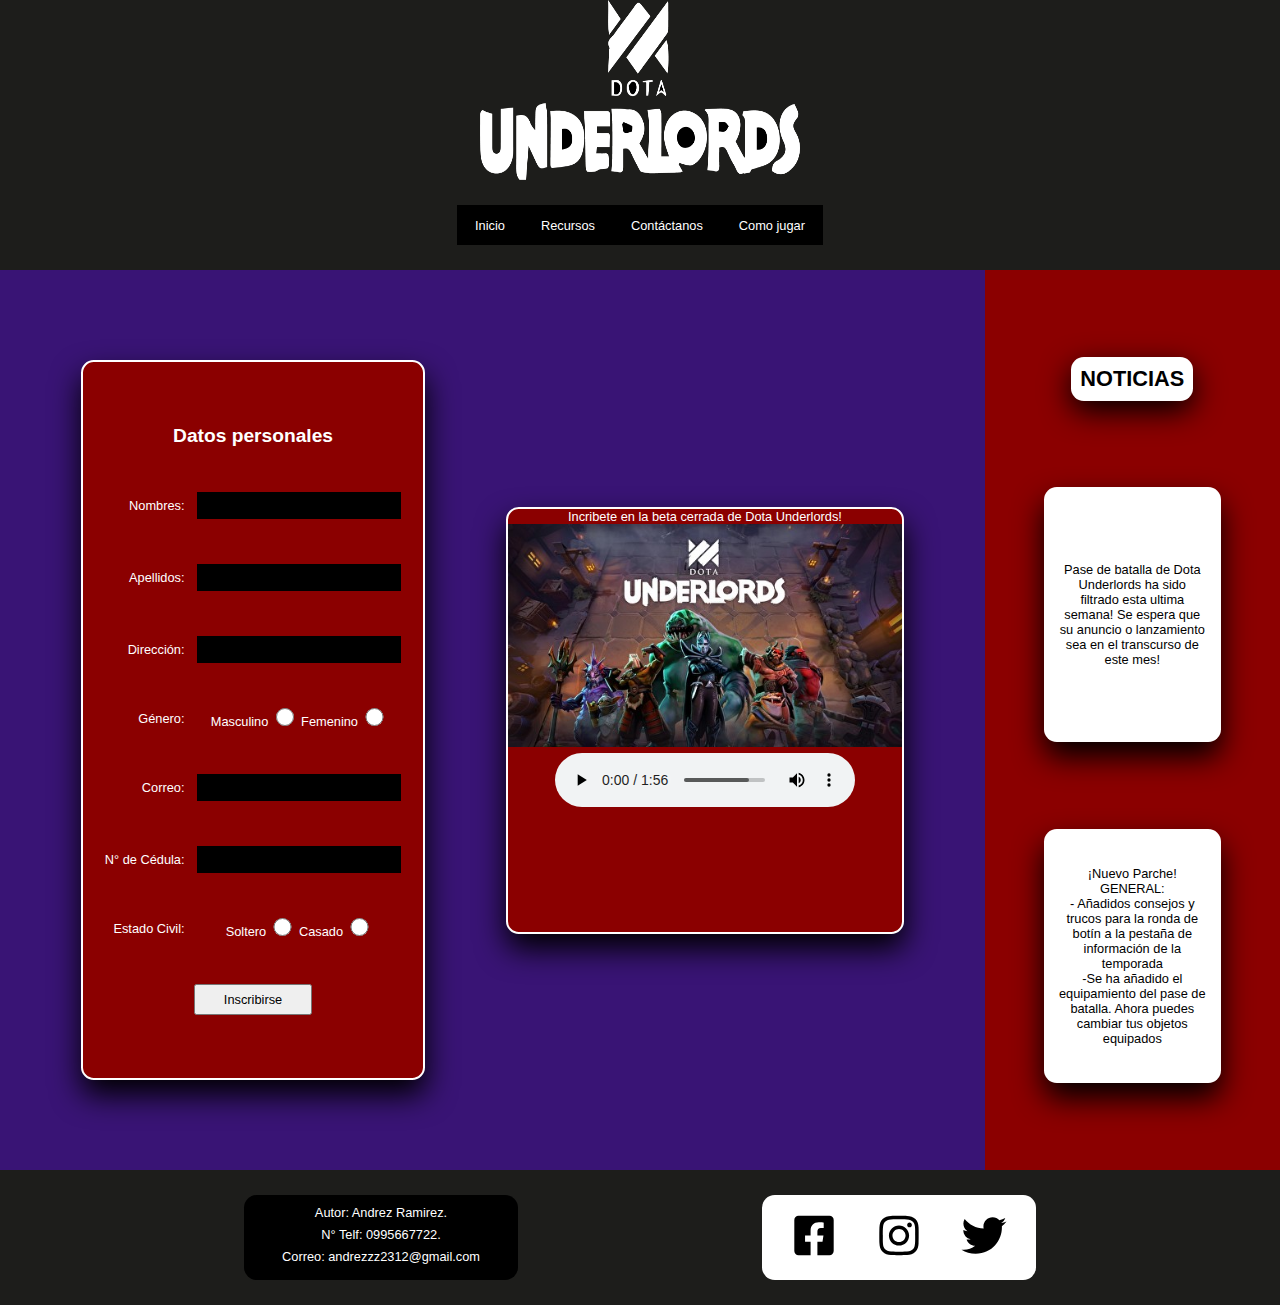
<file: index.html>
<!DOCTYPE html>
	<html>
		<head>
			<title>
				Dota Underlords
			</title>
			<link rel="stylesheet" type="text/css" href="paginaestilo.css">
			<link rel="shortcut icon" type="image/png" href="images/Underlordslogo.png">
		</head>
		<body>
			<header>
				<img src="images/Underlordsheader.png">
			</header>
			<nav>
				<ul class="nav">
					<li>
						<a href="index.html" >Inicio</a>
					</li>
				</ul>
				<ul class="nav">
					<li>
						<a href="#" >Recursos</a>						
						<ul>
							<li>
								<a class="sub" href="imagenes.html" >Imagenes</a>
							</li>
							<li>
								<a class="sub" href="clases.html" >Clases</a>
							</li>
						</ul>						
					</li>
				</ul>				
				<ul class="nav">
					<li>
						<a href="contacto.html" >Contáctanos</a>
					</li>
				</ul>
				<ul class="nav">
					<li>
						<a href="como jugar.html" >Como jugar</a>
					</li>
				</ul>
			</nav>
			<div class="midbody">
				<section>					
						<table >
							<tr >
								<td colspan="3" class="ti"><h2>Datos personales</h2></td>
							</tr>
							<tr>
								<td class="iz">Nombres:</td>
								<td colspan="2">
									<input class="text" >
								</td>
							</tr>
							<tr>
								<td class="iz">Apellidos:</td>
								<td colspan="2">
									<input class="text">
								</td>
							</tr>
							<tr>
								<td class="iz">Dirección:</td>
								<td colspan="2">
									<input class="text"> 
								</td>
							</tr>
							<tr>
								<td class="iz">Género:</td>
								<td>
									<label for="genero">Masculino</label>
									<input type="radio" name="genero" id="genero">
									
									<label for="genero">Femenino</label>
									<input type="radio" name="genero" id="genero">
								</td>
							</tr>
							<tr>
								<td class="iz">Correo:</td>
								<td colspan="2">
									<input class="text" type= email >
								</td>
							</tr>
							<tr>
								<td class="iz">N° de Cédula:</td>
								<td colspan="2">
									<input class="text" maxlength="10" >
								</td>
							</tr>				
							<tr>
								<td class="iz">Estado Civil:</td>
								<td>
									<label for="edocivil">Soltero</label>
									<input type="radio" name="edocivil" id="edocivil">
								
									<label for="edocivil">Casado</label>
									<input type="radio" name="edocivil" id="edocivil">
								</td>								
							</tr>	
							<tr>
								<td colspan="2"><button type="button">Inscribirse</button></td>
							</tr>			
						</table>
						<ul class="listavideo">
							<li>
								<p class="p2">
									Incribete en la beta cerrada de Dota Underlords!
								</p> 
							</li>
							<li>
								<img class="imgpag" src="images/underlords.jpg" alt="">
							</li>
							<li>
								<audio preload="auto" autoplay loop controls >
									<source src="audios/UnderOST.mp3"  type="audio/mpeg">
									Your browser does not support the audio element.
								</audio>
							</li>
						</ul>												
				</section>	
				<aside>
					<h2>NOTICIAS</h2>
					<p class="noticia">
						Pase de batalla de Dota Underlords ha sido filtrado esta ultima semana!
						Se espera que su anuncio o lanzamiento sea en el transcurso de este mes!
					</p>
					
					<p class="noticia">
						¡Nuevo Parche!
						<br>
						GENERAL: 
						<br>- Añadidos consejos y trucos para la ronda de botín a la pestaña de información de la temporada 
						<br>-Se ha añadido el equipamiento del pase de batalla. Ahora puedes cambiar tus objetos equipados
					</p>
				</aside>
			</div>
		</body>
		<footer>
			<ul class="info">
				<li>
					Autor: Andrez Ramirez.
				</li>
				<li>
					N° Telf: 0995667722.
				</li>
				<li>
					Correo: andrezzz2312@gmail.com
				</li>
			</ul>				
			<ul class="info2">
					<li>						
						<a href='https://www.facebook.com/'>
							<img src="images/facebook.svg">
						</a>					
					</li>
					<li>						
						<a href='https://www.instagram.com/?hl=en'>
							<img src="images/instagram.svg">
						</a>
					</li>
					<li>						
						<a href='https://twitter.com/'>
							<img src="images/twitter.svg">
						</a>					
					</li>
				</ul>
		</footer>
	</html>
</file>
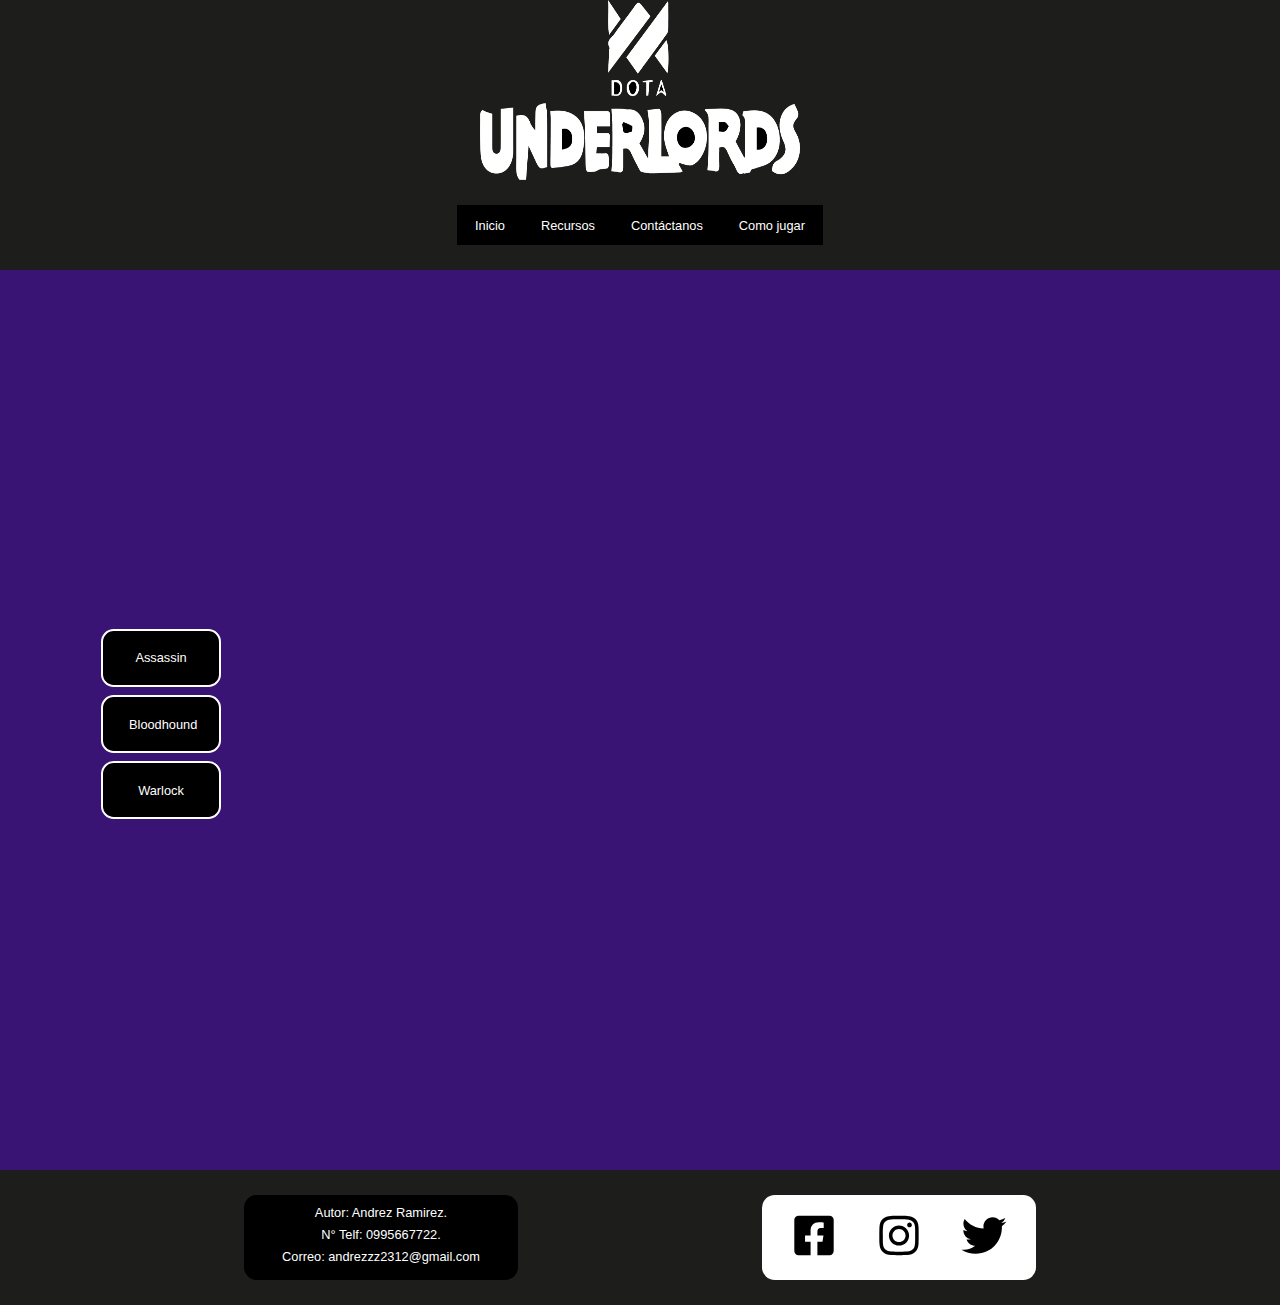
<file: clases.html>
<!DOCTYPE html>
<html>
  <head>
    <title>Dota Underlords</title>
    <link rel="stylesheet" type="text/css" href="paginaestilo.css" />
    <link
      rel="shortcut icon"
      type="image/png"
      href="images/Underlordslogo.png"
    />
  </head>
  <body>
    <header>
      <img src="images/Underlordsheader.png" />
    </header>
    <nav class="menu">
      <ul class="nav">
        <li>
          <a href="index.html">Inicio</a>
        </li>
      </ul>
      <ul class="nav">
        <li>
          <a href="#">Recursos</a>
          <ul>
            <li>
              <a class="sub" href="imagenes.html">Imagenes</a>
            </li>
            <li>
              <a class="sub" href="clases.html">Clases</a>
            </li>
          </ul>
        </li>
      </ul>
      <ul class="nav">
        <li>
          <a href="contacto.html">Contáctanos</a>
        </li>
      </ul>
      <ul class="nav">
        <li>
          <a href="como jugar.html">Como jugar</a>
        </li>
      </ul>
    </nav>
    <div class="midbody">
      <script type="text/javascript" language="javascript">
        function visible(images) {
          var elemento = document.getElementsByClassName(images);
          elemento[0].style.visibility = 'visible';
        }
        function mostrar_imagen(id) {
          img = document.getElementById(id);
          img.innerHTML = '<img src="images/assassin.png"/>';
        }
        function mostrar_imagen2(id) {
          img = document.getElementById(id);
          img.innerHTML = '<img  src="images/bloodhound.jpg"/>';
        }
        function mostrar_imagen3(id) {
          img = document.getElementById(id);
          img.innerHTML = '<img  src="images/warlock.jpg"/>';
        }
        function ocultar_imagen(id) {
          img = document.getElementById(id);
          img.innerHTML = '';
        }
      </script>
      <section class="clases">
        <ul>
          <li>
            <ul class="seleccion">
              <li>
                <input
                  type="button"
                  value="Assassin"
                  onClick="javascript:visible('images');javascript:mostrar_imagen('imagen1');javascript:ocultar_imagen('imagen2');javascript:ocultar_imagen('imagen3');"
                />
              </li>
            </ul>
            <ul class="seleccion">
              <li>
                <input
                  type="button"
                  value="Bloodhound"
                  onClick="javascript:visible('images');javascript:mostrar_imagen2('imagen2');javascript:ocultar_imagen('imagen1');javascript:ocultar_imagen('imagen3');"
                />
              </li>
            </ul>
            <ul class="seleccion">
              <li>
                <input
                  type="button"
                  value="Warlock"
                  onClick="javascript:visible('images');javascript:mostrar_imagen3('imagen3');javascript:ocultar_imagen('imagen1');javascript:ocultar_imagen('imagen2');"
                />
              </li>
            </ul>
          </li>
        </ul>
        <ul class="images">
          <li id="imagen1"></li>
          <li id="imagen2"></li>
          <li id="imagen3"></li>
        </ul>
      </section>
    </div>
  </body>
  <footer>
    <ul class="info">
      <li>Autor: Andrez Ramirez.</li>
      <li>N° Telf: 0995667722.</li>
      <li>Correo: andrezzz2312@gmail.com</li>
    </ul>
    <ul class="info2">
      <li>
        <a href="https://www.facebook.com/">
          <img src="images/facebook.svg" />
        </a>
      </li>
      <li>
        <a href="https://www.instagram.com/?hl=en">
          <img src="images/instagram.svg" />
        </a>
      </li>
      <li>
        <a href="https://twitter.com/">
          <img src="images/twitter.svg" />
        </a>
      </li>
    </ul>
  </footer>
</html>
</file>
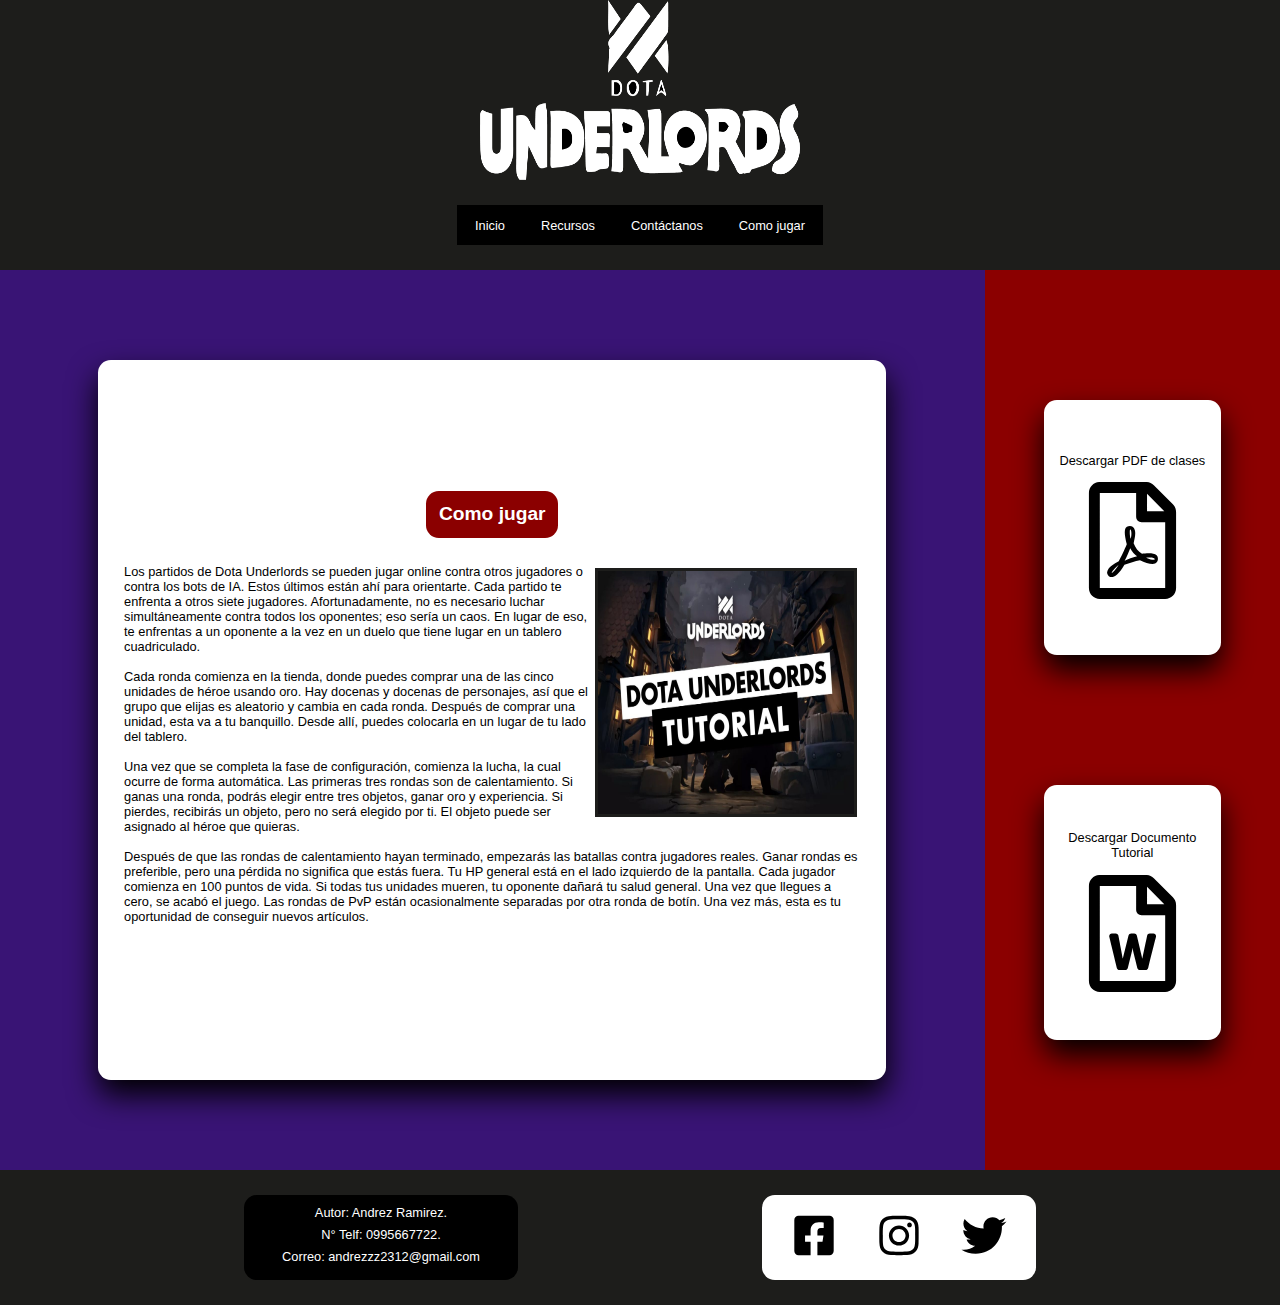
<file: como jugar.html>
<!DOCTYPE html>
<html>
  <head>
    <title>Dota Underlords</title>
    <link rel="stylesheet" type="text/css" href="paginaestilo.css" />
    <link
      rel="shortcut icon"
      type="image/png"
      href="images/Underlordslogo.png"
    />
  </head>
  <body>
    <header>
      <img src="images/Underlordsheader.png" />
    </header>
    <nav class="menu">
      <ul class="nav">
        <li>
          <a href="index.html">Inicio</a>
        </li>
      </ul>
      <ul class="nav">
        <li>
          <a href="#">Recursos</a>
          <ul>
            <li>
              <a class="sub" href="imagenes.html">Imagenes</a>
            </li>
            <li>
              <a class="sub" href="clases.html">Clases</a>
            </li>
          </ul>
        </li>
      </ul>
      <ul class="nav">
        <li>
          <a href="contacto.html">Contáctanos</a>
        </li>
      </ul>
      <ul class="nav">
        <li>
          <a href="como jugar.html">Como jugar</a>
        </li>
      </ul>
    </nav>
    <div class="midbody">
      <section class="texto">
        <nav class="subtexto">
          <h2>Como jugar</h2>

          <p>
            <img src="images/tutorial.jpg" />
            Los partidos de Dota Underlords se pueden jugar online contra otros
            jugadores o contra los bots de IA. Estos últimos están ahí para
            orientarte. Cada partido te enfrenta a otros siete jugadores.
            Afortunadamente, no es necesario luchar simultáneamente contra todos
            los oponentes; eso sería un caos. En lugar de eso, te enfrentas a un
            oponente a la vez en un duelo que tiene lugar en un tablero
            cuadriculado.
            <br />
            <br />
            Cada ronda comienza en la tienda, donde puedes comprar una de las
            cinco unidades de héroe usando oro. Hay docenas y docenas de
            personajes, así que el grupo que elijas es aleatorio y cambia en
            cada ronda. Después de comprar una unidad, esta va a tu banquillo.
            Desde allí, puedes colocarla en un lugar de tu lado del tablero.
            <br />
            <br />
            Una vez que se completa la fase de configuración, comienza la lucha,
            la cual ocurre de forma automática. Las primeras tres rondas son de
            calentamiento. Si ganas una ronda, podrás elegir entre tres objetos,
            ganar oro y experiencia. Si pierdes, recibirás un objeto, pero no
            será elegido por ti. El objeto puede ser asignado al héroe que
            quieras.
            <br />
            <br />
            Después de que las rondas de calentamiento hayan terminado,
            empezarás las batallas contra jugadores reales. Ganar rondas es
            preferible, pero una pérdida no significa que estás fuera. Tu HP
            general está en el lado izquierdo de la pantalla. Cada jugador
            comienza en 100 puntos de vida. Si todas tus unidades mueren, tu
            oponente dañará tu salud general. Una vez que llegues a cero, se
            acabó el juego. Las rondas de PvP están ocasionalmente separadas por
            otra ronda de botín. Una vez más, esta es tu oportunidad de
            conseguir nuevos artículos.
          </p>
        </nav>
      </section>
      <aside>
        <p class="noticia">
          Descargar PDF de clases
          <a href="documents/clases.pdf" download="clases">
            <img src="images/pdf.svg" />
          </a>
        </p>
        <p class="noticia">
          Descargar Documento Tutorial
          <a href="documents/tutorial.docx" download="tutorial">
            <img src="images/word.svg" />
          </a>
        </p>
      </aside>
    </div>
  </body>
  <footer>
    <ul class="info">
      <li>Autor: Andrez Ramirez.</li>
      <li>N° Telf: 0995667722.</li>
      <li>Correo: andrezzz2312@gmail.com</li>
    </ul>
    <ul class="info2">
      <li>
        <a href="https://www.facebook.com/">
          <img src="images/facebook.svg" />
        </a>
      </li>
      <li>
        <a href="https://www.instagram.com/?hl=en">
          <img src="images/instagram.svg" />
        </a>
      </li>
      <li>
        <a href="https://twitter.com/">
          <img src="images/twitter.svg" />
        </a>
      </li>
    </ul>
  </footer>
</html>
</file>
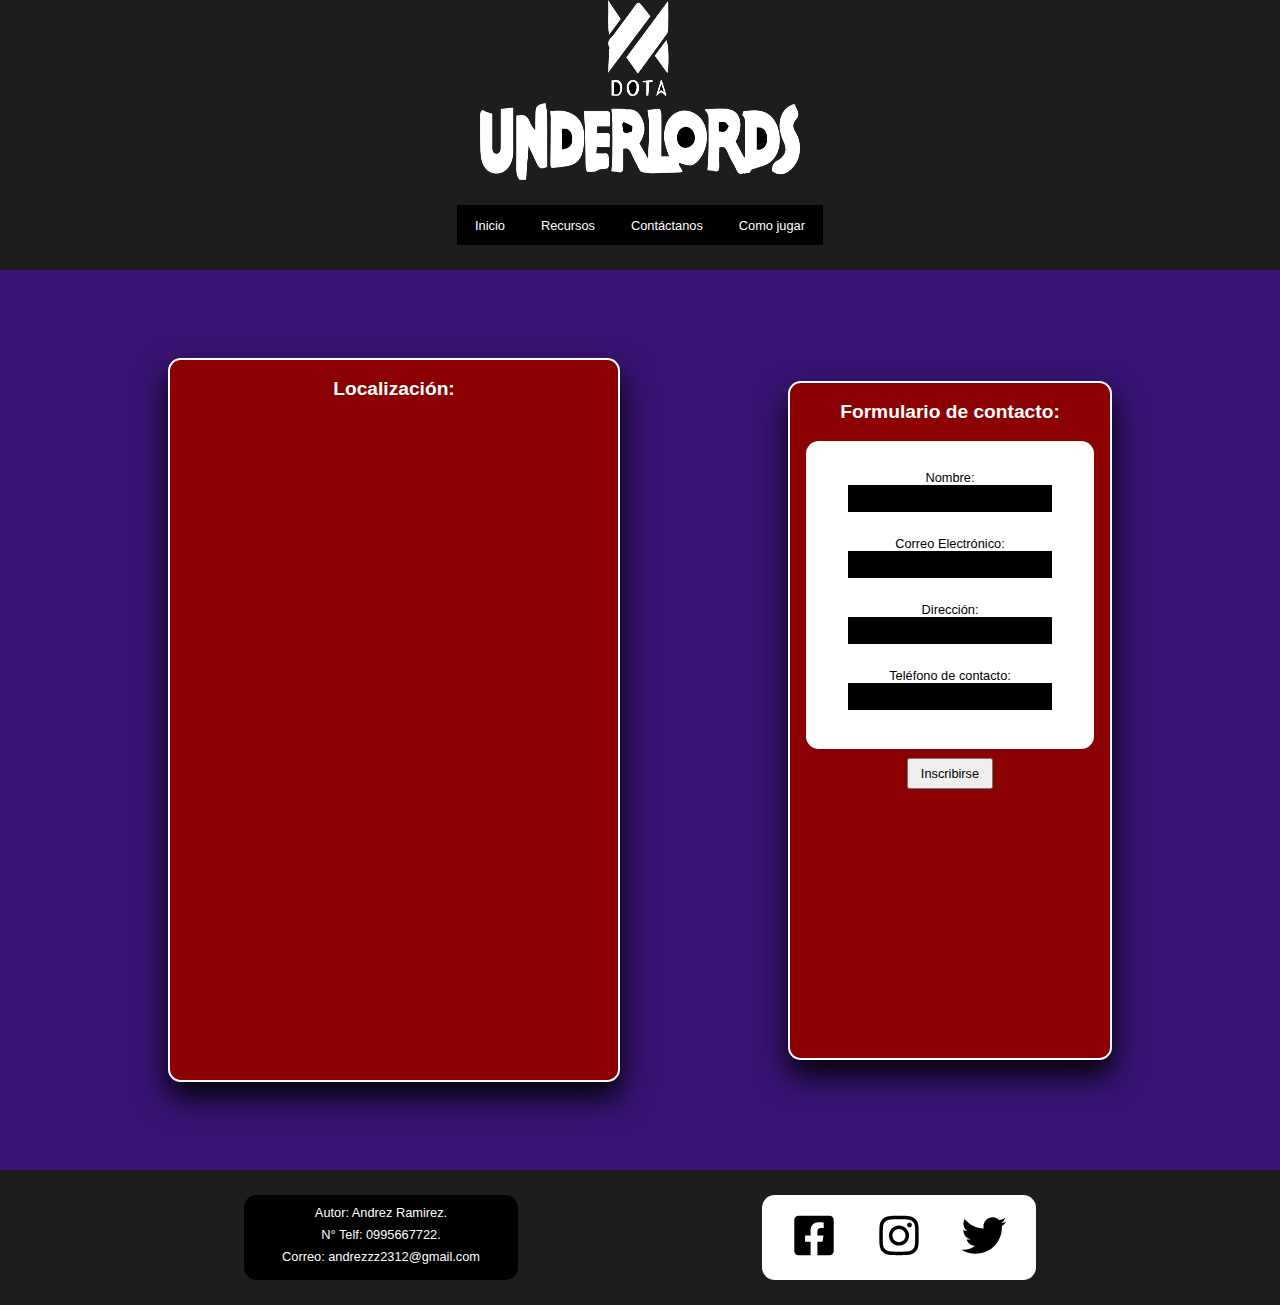
<file: contacto.html>
<!DOCTYPE html>
<html>
  <head>
    <title>Dota Underlords</title>
    <link rel="stylesheet" type="text/css" href="paginaestilo.css" />
    <link
      rel="shortcut icon"
      type="image/png"
      href="images/Underlordslogo.png"
    />
  </head>
  <body>
    <header>
      <img src="images/Underlordsheader.png" />
    </header>
    <nav class="menu">
      <ul class="nav">
        <li>
          <a href="index.html">Inicio</a>
        </li>
      </ul>
      <ul class="nav">
        <li>
          <a href="#">Recursos</a>
          <ul>
            <li>
              <a class="sub" href="imagenes.html">Imagenes</a>
            </li>
            <li>
              <a class="sub" href="clases.html">Clases</a>
            </li>
          </ul>
        </li>
      </ul>
      <ul class="nav">
        <li>
          <a href="contacto.html">Contáctanos</a>
        </li>
      </ul>
      <ul class="nav">
        <li>
          <a href="como jugar.html">Como jugar</a>
        </li>
      </ul>
    </nav>
    <div class="midbody">
      <section class="contacto">
        <ul class="listaconmap">
          <li class="formulario">
            <h2>Localización:</h2>
          </li>
          <li>
            <div class="mapouter">
              <div class="gmap_canvas">
                <iframe
                  width="600"
                  height="500"
                  id="gmap_canvas"
                  src="https://maps.google.com/maps?q=10400%20NE%204th%20St%20Floor%2014%2C%20Bellevue%2C%20WA%2098004%2C%20EE.%20UU.&t=&z=13&ie=UTF8&iwloc=&output=embed"
                  frameborder="0"
                  scrolling="no"
                  marginheight="0"
                  marginwidth="0"
                ></iframe>
              </div>
              <style>
                .mapouter {
                  position: static;
                  text-align: right;
                  height: 65vh;
                  width: 34.6vw;
                }
                .gmap_canvas {
                  overflow: hidden;
                  background: none !important;
                  height: 65vh;
                  width: 34.6vw;
                }
              </style>
            </div>
          </li>
        </ul>

        <ul class="listacon">
          <li class="formulario">
            <h2>Formulario de contacto:</h2>
          </li>
          <li>
            <form class="formulariocon">
              Nombre:
              <br />
              <input type="text" name="nombre" />
              <br />
              Correo Electrónico:
              <br />
              <input type="text" name="correo" />
              <br />
              Dirección:
              <br />
              <input type="text" name="dir" />
              <br />
              Teléfono de contacto:
              <br />
              <input type="text" name="telf" />
            </form>
          </li>
          <li>
            <button class="bcontacto" type="button">Inscribirse</button>
          </li>
        </ul>
      </section>
    </div>
  </body>
  <footer>
    <ul class="info">
      <li>Autor: Andrez Ramirez.</li>
      <li>N° Telf: 0995667722.</li>
      <li>Correo: andrezzz2312@gmail.com</li>
    </ul>
    <ul class="info2">
      <li>
        <a href="https://www.facebook.com/">
          <img src="images/facebook.svg" />
        </a>
      </li>
      <li>
        <a href="https://www.instagram.com/?hl=en">
          <img src="images/instagram.svg" />
        </a>
      </li>
      <li>
        <a href="https://twitter.com/">
          <img src="images/twitter.svg" />
        </a>
      </li>
    </ul>
  </footer>
</html>
</file>
<file: paginaestilo.css>
*{
	font-family:Helvetica;
	padding: 0%;
	margin: 0%;
}
html{
	height: 100%;
	width: 100%;	
}
input{
	
	background: black; 
	border: none;
	color:white;
	width: 2vw;
	height: 2vh;
}
.text{
	width: 16vw;
	height: 3vh;
}
table{
	color:white;
	border-spacing: 1vw 5vh;
	height: 75%;
	width: 30%;
}
ul{
	list-style:none;
}

section table tr td button{		
	width: 40%;
	height: 50%;	
	padding: 2%;
}
button{
	width: 30%;
	font-size: 1vw;
	padding:2%;
}
section table tr td h2{
	font-size: 1.5vw ;
}
section table tr td{
	font-size: 1vw;
}
header{
	height: 20vh;
	width:auto;
	background: #1d1d1b;	
	display: flex;
	flex-direction: row;  
	justify-content: center;  
	align-items: center;
	
}
header img{
	height: 100%;
	width:25%;
}
nav{
	display: flex;
	flex-direction: row;  
	justify-content: center;  
	align-items: center;
	height: 10vh;
	width:auto;
	background: #1d1d1b;	
}
/*
nav li ul li ul {
    right:25vw;
    top:0px;
	}*/
	
nav li:hover > ul {
	
	display:block;
	
}
nav ul li {
	position:relative;
}
nav li ul {
	display:none;
	position:absolute;
	min-width:4vw;
	max-width: 6.1vw;
}
nav li a {
	display: flex;
	flex-direction: row;
    justify-content: space-evenly;
	align-items: center;
	color: white;
	text-decoration: none;	
	background-color:black;
	color:#fff;
	text-decoration:none;
	padding:1vw 2vh;
	display:block;
	font-size: 1vw;
}
.sub{
	background-color:darkred;

}
nav li a:hover{
background: white;
color: black;
transition: 0.8s;
}
body{
	height: 100%;
	width: 100%;
}
.midbody{
	display: flex;
	flex-direction: row;
    justify-content: center;
	align-items: center;	
	height: 100%;
	width: 100%;
}
/*-------------slider-------------*/
.carousel-wrapper {
	background-color: #1d1d1b;
	overflow: hidden;
	width: 50%;
	box-shadow: black 0px 15px 25px;
	-webkit-animation: fadeinleft 1.5s;
}
video{
	box-shadow: black 0px 15px 25px;
	width:39vw ;
	height:46.4vh;
	-webkit-animation: fadeinleft 1.5s;
}
.carousel-wrapper * {
	box-sizing: border-box;
}
.carousel {
	position: relative;
	display: flex;
	align-items: center;
	transform-style: preserve-3d;
	width: 100%;
	height: 100%;
	margin: 0;
	padding: 0;
}
.carousel__photo {
	opacity: 0;
	position: absolute;
	top:0;
	width: 100%;
	height:50vh;
	margin: auto;
	padding: 1vw 8vh;
	z-index: 100;
	transition: transform .5s, opacity .5s, z-index .5s;
}
.carousel__photo.initial,
.carousel__photo.active {
  opacity: 1;
  position: relative;
  z-index: 900;
}
.carousel__photo.prev,
.carousel__photo.next {
  z-index: 800;
}
.carousel__photo.prev {
  transform: translateX(-100%); /* Move 'prev' item to the left */
}
.carousel__photo.next {
  transform: translateX(100%); /* Move 'next' item to the right */
}
.carousel__button--prev,
.carousel__button--next {
	position: absolute;
	top:50%;
	width: 3.5vw;
	height: 8vh;
	
	transform: translateY(-50%);
	border-radius: 50%;
	cursor: pointer; 
	z-index: 1001; /* Sit on top of everything */
}
.carousel__button--prev {
  left:0;
}
.carousel__button--next {
  right:0;
}
.carousel__button--prev::after,
.carousel__button--next::after {
	/*Arrows*/
	content: " ";
	position: absolute;
	width: 0.9vw;
	height: 0.9vw;
	top: 50%;
	left: 57%;
	border-right: 0.2vw solid #9D9D9C;
    border-bottom: 0.2vw solid #9D9D9C;
	transform: translate(-50%, -50%) rotate(135deg);
	transition: border-right .5s ease-out, border-bottom .5s ease-out;
}
.carousel__button--next::after {
  left: 43%;
  transform: translate(-50%, -50%) rotate(-45deg);
}

.carousel__button--next:hover {
	background-color: #9D9D9C;
	transition: background-color .5s ease-out;
}
.carousel__button--next:hover:after{
	border-right: 0.2vw solid #1d1d1b;
	border-bottom: 0.2vw solid #1d1d1b;
	transition: border-right 1s ease-out, border-bottom 1s ease-out;
}
.carousel__button--prev:hover {
	background-color: #9D9D9C;
	transition: background-color .5s ease-out;
}
.carousel__button--prev:hover:after{
	border-right: 0.2vw solid #1d1d1b;
	border-bottom: 0.2vw solid #1d1d1b;
	transition: border-right 1s ease-out, border-bottom 1s ease-out;

}
/*-------------slider-------------*/

.clases{
	display: flex;
	flex-direction: row;
    justify-content: space-around;
	align-items: center;
	
}
.texto{
	display: flex;
	flex-direction: row;
    justify-content: center;
	align-items: center;
	
}
.subtexto{
	background: white;	
	height: 80%;
	width: 80%;
	border-radius: 1vw;
	display: flex;
	flex-direction: column;
    justify-content: center;
	align-items: center;
	-webkit-animation: fadeinleft 1s;
	box-shadow:  0.5px 15px 30px black;
	
}
.subtexto img{
	float: right;
	width: 20vw;
	height: 27vh;
	border: #1d1d1b solid 0.3vw;
	margin: 0.3vw;
}
.subtexto h2{
	font-size: 1.5vw;
	border-radius: 1vw;
	background: darkred;
	color: white;
	padding: 1vw;
	
}
.texto p{
	font-size: 1vw;
	padding: 2vw;	
}
.images{
	margin-right: 9vw;
	visibility: hidden;
	height: 60vh;
	width: 50vw;

}
.images *{
	border-radius: 1vw;	
	-webkit-animation: fadein 1s;
	max-height: 60vh;
	max-width: 50vw;
}

.listavideo{
	height: 47%;
	width: 40%;
	-webkit-animation: fadeinleft 1.5S;
}
.imgpag{
	width: 100%;
	height: 70%;
}
audio{
	margin-top: 0.3vh;
	max-width: 30vw;
	max-height: 6vh;
}

.clases table{
	border-collapse: collapse;
}
.clases table tr td{
	border: white solid 5px;
}
.clases ul{
	background: none;
	border-radius: 1vw;	
	border: none;
	box-shadow: none;
}
.clases ul li ul{
	border: solid 2px white;
	padding: 1vh 1vw;
	margin-top: 7%;
	background: black;
}

.clases ul li ul:hover > li input{
	background: white;
	color: black;
	transition: 0.8s;
}

.clases ul li ul:hover{
	background: white;
	color: black;
	transition: 0.8s;
}
.clases ul li ul li input:focus{
	outline: none;

}
audio:focus{
outline:none;
}
.clases ul li ul input{
	padding: 1vh 1vw;
	height: 4vh;
	width: 7vw;
	font-size: 1vw;
	
}

.seleccion{
	text-align: left;
	display: flex;
	flex-direction: column;
    justify-content: space-evenly;
	align-items: center;
	color: white;
	background-color:black;
	color:#fff;
	padding:1vw 1vh;
	display:block;
	height: 4vh;
	width: 7vw;
	-webkit-animation: fadeinleft 1.5s;

}
.seleccion li a{
	text-decoration: none;
	color: white;
	
}

section{
	display: flex;
	flex-direction: row;
    justify-content: space-evenly;
	align-items: center;
	width:100%;	
	height:100%;
	background: rgb(57, 20, 117);   
}
.contacto{
	display: flex;
	flex-direction: row;
    justify-content: space-evenly;
	align-items: center;

}
section ul li .formulariocon{
	display: flex;
	flex-direction: column;
    justify-content: center;
	align-items: center;
	background:white;
	height: 100%;
	width: 100%;
	font-size: 1vw;
	text-align: center;
	border-radius: 1vw;	
}

section ul .formulario{
	height: 4vh;
	width: 100%;
	font-size: 1vw;
	color:white;
	text-align: center;
	margin-top: 2vh;
	margin-bottom: 2vh;
}

section table{
	height: 80%;
	width: 35%;
	font-size: 1vw;
	border:solid 2px white;
	background:  darkred;
	display: flex;
	flex-direction: column;
    justify-content: space-evenly;
	align-items: center;
	text-align: center;
	box-shadow:  0.5px 15px 30px black;
	border-radius: 1vw;	
	-webkit-animation: fadeinleft 1.5S; /* Safari, Chrome and Opera > 12.1 */
	
}

@keyframes fadeinleft 
{
	from 
	{ 
		opacity: 0; 
		-webkit-transform:translateX(-100%);
		transform:translateX(-100%)
	}
	to   
	{ 
		opacity: 1;
		-webkit-transform:translateX(0);
		transform:translateX(0)
	}
}
@keyframes fadeinright
{
	from 
	{ 
		opacity: 0; 
		-webkit-transform:translateX(100%);
		transform:translateX(100%)
	}
	to   
	{ 
		opacity: 1;
		-webkit-transform:translateX(0);
		transform:translateX(0)
	}
}
@keyframes fadeinbot
{
	from 
	{ 
		opacity: 0; 
		-webkit-transform:translateY(100%);
		transform:translateY(100%)
	}
	to   
	{ 
		opacity: 1;
		-webkit-transform:translateX(0);
		transform:translateX(0)
	}
}
@keyframes fadein
{
	from 
	{ 
		opacity: 0; 
	
	}
	to   
	{ 
		opacity: 1;
		
	}
}
section ul{
	background: darkred;
	text-align: center;
	max-width: 100%;
	max-height: 100%;	
	border:solid 2px white;
	box-shadow:  0.5px 15px 30px black;
	border-radius: 1vw;	
}

.listaconmap{
	height: 80%;
	width: 35%;
	-webkit-animation: fadeinleft 1.5s;
}
.listacon li{
	height: 80%;
	width:90%;
	
}
li form input{
	width: 16vw;
	height: 3vh;
	margin-bottom: 1vh;
}
.listacon{
	height: 75%;
	width: 25%;
	display: flex;
	flex-direction: column;
    justify-content: space-around;
	align-items: center;
	-webkit-animation: fadeinleft 1.5s;
}
.bcontacto{
	margin-top: 1vh;
	font-size: 1vw;
}

.ti{
	text-align: center;

}
.iz {
	text-align: right;
	font-size: 1vw;
}
.p2{
	text-align: center;
	font-size: 1vw;
	color:white;	
}
aside{
	width:30%;
	height: 100%;
	background: darkred;
	display: flex;
	flex-direction: column;
    justify-content: space-evenly;
	align-items: center;
	
	
}
aside h2{
	background: white;
	padding: 3%;
	border-radius: 1vw;	
	box-shadow: 0px 10px 30px black;
	font-size: 1.7vw;
}
aside p a{
	margin-top: 10%;
}
.noticia{
	background: white;
	width: 50%;
	height: 25%;
	font-size: 1vw;
	padding: 5%;
	text-align: center;
	display: flex;
	flex-direction: column;
    justify-content: center;
	align-items: center;
	border-radius: 1vw;	
	box-shadow: 0px 15px 30px black;
	-webkit-transition: height 0.5s;
	-webkit-animation: fadeinbot 1.5S;
}
.noticia:hover{
	height: 30%;
	text-align:left;
}
.noticia a{
	text-decoration: none;
	color:black;
}
.noticia img{

	height: 13vh; 
	width: 7vw;
	fill:red;
	
}

.info{
	width: 20%;
	height: 50%;
	font-size: 1vw;
	background: black;
	color: white;
	text-align: center;
	padding: 1vh;
	display: flex;
	flex-direction: column;
    justify-content: space-evenly;
	align-items: center;
	border-radius: 1vw;	
	-webkit-transition: width 1s;
	-webkit-animation: fadeinbot 1.5s;
}
.info:hover{
	width:30%
	}
.info li{
	width: 100%;
	height: 30%;
}
footer{
	background: #1d1d1b;
	height: 15%;
	width: 100%;
	display: flex;
	flex-direction: row;
    justify-content: space-evenly;
	align-items: center;
}
footer ul li a{
	color:white;
	text-decoration: none;
	
}
.info2{
	width: 20%;
	height: 50%;
	background: white;
	text-align: center;
	padding: 1vh;	
	display: flex;
	flex-direction: row;
    justify-content: space-evenly;
	align-items: center;
	border-radius: 1vw;	
	-webkit-transition: width 1s;
	-webkit-animation: fadeinbot 1.5s;
}
.info2:hover{
width:30%
}

.info2 li{
	display: flex;
	flex-direction: row;
    justify-content: center;
	align-items: center;
	width: 100%;
	height: 40%;
}



.info2 li a img{
	width: 5vw;
	height: 5vh;
}
</file>
